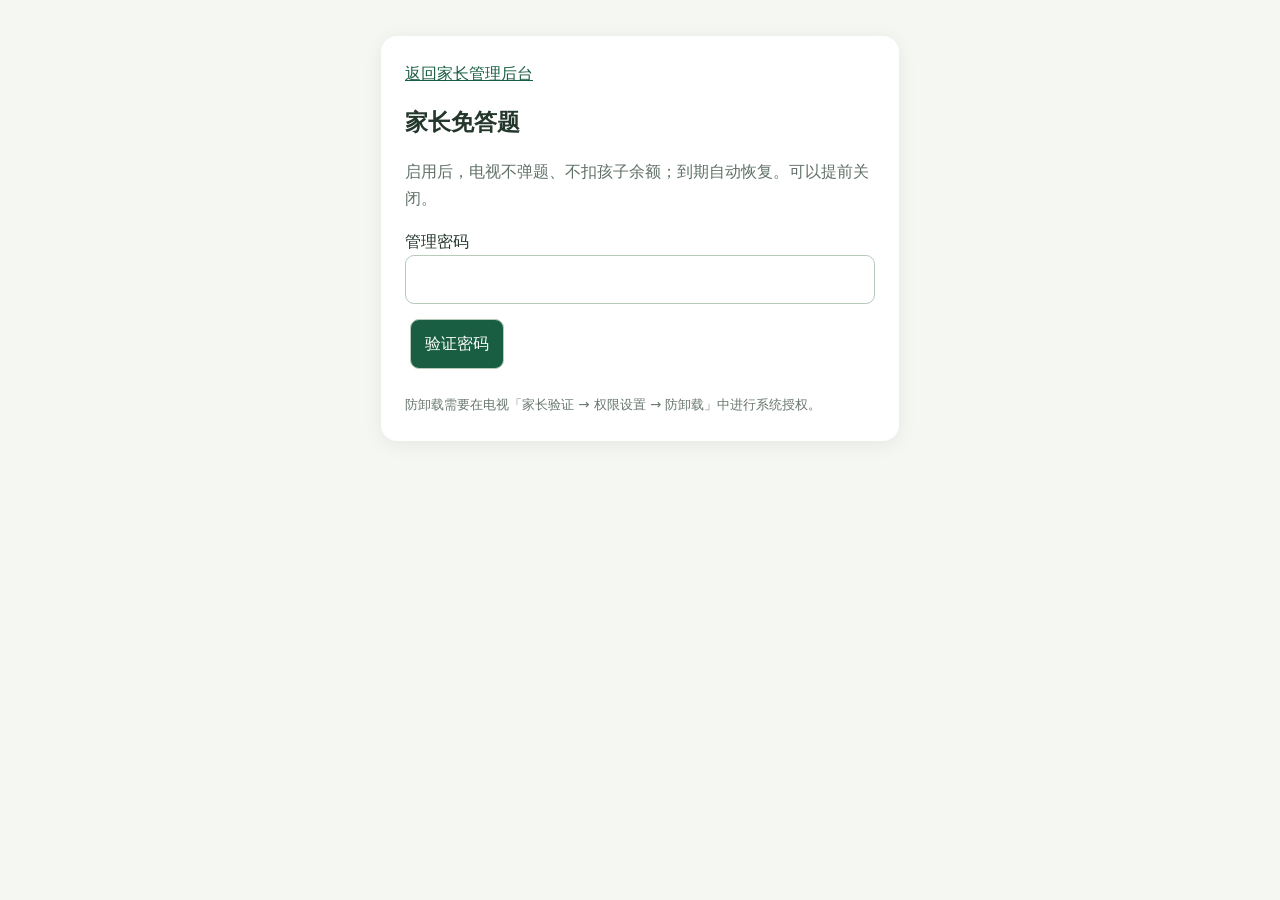
<file: admin/parent-mode.html>
<!doctype html><html lang="zh-CN"><head><meta charset="utf-8"><meta name="viewport" content="width=device-width,initial-scale=1">
<title>家长免答题 · 题了个题</title><style>
body{background:#f5f7f2;color:#24372c;font:16px/1.7 system-ui,sans-serif;margin:0}
main{max-width:470px;margin:36px auto;padding:24px;background:white;border-radius:16px;box-shadow:0 3px 20px #0001}
h1{font-size:23px}p{color:#607167}
button,input{font:inherit;border-radius:9px;padding:10px 14px;border:1px solid #b7cbbd}
input{box-sizing:border-box;width:100%;margin-bottom:10px}
button{background:#195e43;color:#fff;cursor:pointer;margin:5px}
.secondary{background:#fff;color:#195e43}
#controls{display:none}#status{font-weight:bold;color:#195e43}
small{color:#68776e}a{color:#195e43}
</style></head><body><main><a href="/admin/">返回家长管理后台</a>
<h1>家长免答题</h1>
<p>启用后，电视不弹题、不扣孩子余额；到期自动恢复。可以提前关闭。</p>
<section id="login"><label>管理密码<input id="password" type="password" autocomplete="current-password"></label><button id="sign-in">验证密码</button></section>
<section id="controls"><p id="status"></p>
<button data-minutes="60">免答题 1 小时</button>
<button data-minutes="120">免答题 2 小时</button>
<button data-minutes="240">免答题 4 小时</button>
<button data-minutes="0" class="secondary">立即恢复管控</button>
<p id="admin-state"></p></section>
<p id="message" role="status"></p>
<small>防卸载需要在电视「家长验证 → 权限设置 → 防卸载」中进行系统授权。</small>
</main><script>
(function(){
var token='',msg=document.getElementById('message'),status=document.getElementById('status');
function call(path,method,data,callback){
 var xhr=new XMLHttpRequest();xhr.open(method,path,true);
 xhr.setRequestHeader('Content-Type','application/json');
 if(token)xhr.setRequestHeader('Authorization','Bearer '+token);
 xhr.onreadystatechange=function(){if(xhr.readyState!==4)return;
 var obj;try{obj=JSON.parse(xhr.responseText)}catch(e){obj={error:'响应格式错误'}}
 if(xhr.status<200||xhr.status>=300||obj.error)return callback(new Error(obj.message||obj.error||'HTTP '+xhr.status));
 callback(null,obj);
 };xhr.send(data?JSON.stringify(data):null);
}
function refresh(){
 call('/api/parent-mode','GET',null,function(err,data){
 if(err){msg.textContent=err.message;return;}
 status.textContent=data.active?'已启用，还剩约 '+Math.ceil(data.remainingSeconds/60)+' 分钟':'当前正常管控';
 document.getElementById('admin-state').textContent='电视防卸载：'+(data.deviceAdminActive?'已授权':'未授权（须电视本机授权）');
 });
}
document.getElementById('sign-in').onclick=function(){
 call('/api/auth','POST',{passphrase:document.getElementById('password').value},function(err,data){
 if(err){msg.textContent=err.message;return;}
 token=data.token;document.getElementById('password').value='';
 document.getElementById('login').style.display='none';
 document.getElementById('controls').style.display='block';
 msg.textContent='';refresh();
 });
};
var buttons=document.querySelectorAll('[data-minutes]');
for(var i=0;i<buttons.length;i++)buttons[i].onclick=function(){
 var n=Number(this.getAttribute('data-minutes'));
 call('/api/parent-mode','POST',{minutes:n},function(err){
 msg.textContent=err?err.message:(n?'已启用，电视自动返回桌面':'已恢复管控');
 if(!err)refresh();
 });
};
})();
</script></body></html>
</file>
